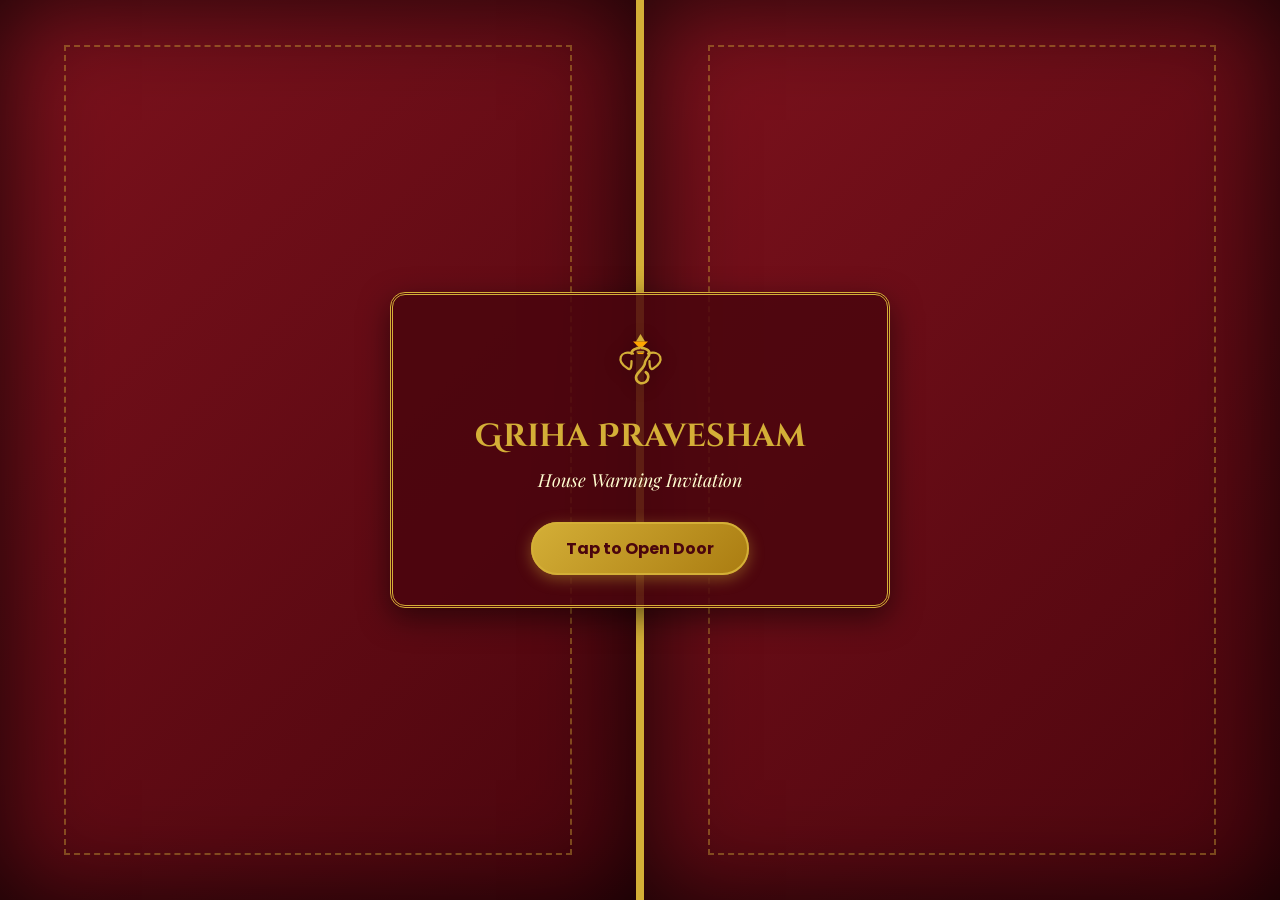
<file: index.html>
<!DOCTYPE html>
<html lang="en">

<head>
    <meta charset="UTF-8">
    <meta name="viewport" content="width=device-width, initial-scale=1.0">
    <title>House Warming Invitation | Griha Pravesham</title>
    <!-- Premium Fonts -->
    <link
        href="https://fonts.googleapis.com/css2?family=Cinzel+Decorative:wght@700&family=Great+Vibes&family=Playfair+Display:ital,wght@0,600;0,800;1,400&family=Poppins:wght@300;400;600&display=swap"
        rel="stylesheet">
    <!-- FontAwesome for Icons -->
    <link rel="stylesheet" href="https://cdnjs.cloudflare.com/ajax/libs/font-awesome/6.4.0/css/all.min.css">
    <link rel="stylesheet" href="styles.css">
</head>

<body>

    <!-- Background Music Element -->
    <audio id="bg-music" loop>
        <source src="premalu_bgm.webm" type="audio/webm">
        <source src="https://www.soundhelix.com/examples/mp3/SoundHelix-Song-2.mp3" type="audio/mpeg">
    </audio>

    <!-- Flower Petal Falling Canvas -->
    <canvas id="canvas"></canvas>

    <!-- Music Control Float Button -->
    <button id="music-toggle" class="music-btn hidden">
        <i class="fas fa-music"></i>
    </button>

    <!-- INTRO/DOOR SCREEN -->
    <div id="door-screen" class="door-container">
        <div class="door left-door">
            <div class="door-inner"></div>
        </div>
        <div class="door right-door">
            <div class="door-inner"></div>
        </div>

        <!-- Traditional Latch & Welcoming Label -->
        <div class="welcome-box">
            <!-- Vinayagar (Lord Ganesha) SVG Icon -->
            <svg class="ganesha-icon" viewBox="0 0 100 100">
                <!-- Crown (Kiritam) -->
                <path d="M 50 12 L 44 22 L 56 22 Z" fill="#D4AF37" />
                <path d="M 40 22 L 60 22 L 50 32 Z" fill="#FFA500" />
                <!-- Ears -->
                <path d="M 40 38 C 22 33, 17 48, 33 58 C 36 60, 38 58, 38 48" stroke="#D4AF37" stroke-width="3" fill="none" stroke-linecap="round" />
                <path d="M 60 38 C 78 33, 83 48, 67 58 C 64 60, 62 58, 62 48" stroke="#D4AF37" stroke-width="3" fill="none" stroke-linecap="round" />
                <!-- Face / Trunk -->
                <path d="M 38 38 C 38 28, 62 28, 62 38 C 62 43, 56 46, 56 50 C 56 58, 44 63, 44 70 C 44 76, 51 80, 57 76 C 61 73, 62 66, 57 63" stroke="#D4AF37" stroke-width="3.5" fill="none" stroke-linecap="round" stroke-linejoin="round" />
                <!-- Tilak (Forehead mark) -->
                <path d="M 48 34 L 50 31 L 52 34 Z" fill="#7E121D" />
                <line x1="45" y1="36" x2="55" y2="36" stroke="#D4AF37" stroke-width="2" />
                <line x1="46" y1="38" x2="54" y2="38" stroke="#FFA500" stroke-width="1.5" />
            </svg>
            <!-- Personalized Guest Greeting -->
            <div id="personalized-greeting" class="personalized-greeting hidden">
                <p class="dear-label">Dear</p>
                <h2 id="guest-name-welcome" class="guest-name"></h2>
                <p class="welcome-tag">Our Family Welcomes You</p>
            </div>
            <h1 class="welcome-title">Griha Pravesham</h1>
            <p class="welcome-subtitle">House Warming Invitation</p>
            <div class="traditional-latch" id="open-btn">
                <span>Tap to Open Door</span>
                <div class="ring-animation"></div>
            </div>
        </div>
    </div>

    <!-- MAIN INVITATION CONTENT -->
    <div id="main-content" class="main-container hidden">

        <!-- Marigold Garland Top Border Decor -->
        <div class="marigold-garland">
            <div class="flower"></div>
            <div class="flower"></div>
            <div class="flower"></div>
            <div class="flower"></div>
            <div class="flower"></div>
            <div class="flower"></div>
            <div class="flower"></div>
            <div class="flower"></div>
            <div class="flower"></div>
            <div class="flower"></div>
            <div class="flower"></div>
            <div class="flower"></div>
            <div class="flower"></div>
            <div class="flower"></div>
            <div class="flower"></div>
            <div class="flower"></div>
            <div class="flower"></div>
            <div class="flower"></div>
            <div class="flower"></div>
            <div class="flower"></div>
        </div>

        <header class="header">
            <div class="sub-heading">With the Blessings of the Almighty,</div>
            <h2 class="main-heading">HOUSEWARMING</h2>
        </header>

        <!-- Main Banner Image of House -->
        <div class="house-image-container">
            <img src="housewarming_entrance.png" alt="Our New Home" class="house-image">
            <div class="image-overlay"></div>
        </div>

        <!-- Invitation Message -->
        <section class="invitation-text">
            <p class="traditional-text">"Your gracious presence will make our celebration complete."</p>
            <!-- Personalized Guest Greeting -->
            <div id="main-personalized-greeting" class="main-personalized-greeting hidden">
                Dear <span id="guest-name-main"></span>,
            </div>
            <p class="message-body">
                Govindharaj & Family warmly invite you to celebrate the Housewarming Ceremony of our new home.
                Your presence and blessings will make this occasion truly memorable. We look forward to celebrating this
                joyous occasion with you and your family.
            </p>
        </section>

        <!-- Our House Story Section -->
        <section class="house-story-section">
            <div class="story-card">
                <div class="story-decor-top">
                    <span class="story-icon">🏡</span>
                </div>
                <h3 class="story-title">Our House Story</h3>
                <div class="story-divider"></div>
                <p class="story-line">Every brick holds a dream,</p>
                <p class="story-line">Every wall reflects love,</p>
                <p class="story-line">Every corner welcomes happiness.</p>
                <div class="story-decor-bottom">
                    <span class="story-sparkle">✨</span>
                </div>
            </div>
        </section>

        <!-- Countdown Timer -->
        <section class="countdown-section">
            <h4 class="countdown-title">Days to New Beginnings</h4>
            <div class="countdown-container" id="countdown-timer">
                <div class="countdown-item">
                    <span id="countdown-days" class="time-value">00</span>
                    <span class="time-label">Days</span>
                </div>
                <div class="countdown-item">
                    <span id="countdown-hours" class="time-value">00</span>
                    <span class="time-label">Hrs</span>
                </div>
                <div class="countdown-item">
                    <span id="countdown-minutes" class="time-value">00</span>
                    <span class="time-label">Mins</span>
                </div>
                <div class="countdown-item">
                    <span id="countdown-seconds" class="time-value">00</span>
                    <span class="time-label">Secs</span>
                </div>
            </div>
        </section>

        <!-- Glassmorphic Details Card Grid -->
        <section class="details-grid">
            <div class="detail-card">
                <div class="card-icon"><i class="fas fa-calendar-alt"></i></div>
                <h3> Date</h3>
                <p class="card-highlight">Thursday, September 17, 2026</p>
                <p class="card-desc">All Are Welcome</p>
            </div>

            <div class="detail-card">
                <div class="card-icon"><i class="fas fa-clock"></i></div>
                <h3>Time</h3>
                <p class="card-highlight">4:30 AM – 6:30 AM</p>
                <p class="card-desc">Housewarming Pooja Muhurtham</p>
            </div>

            <div class="detail-card">
                <div class="card-icon"><i class="fas fa-map-marked-alt"></i></div>
                <h3>Venue</h3>
                <p class="card-highlight">Nallanna Puram</p>
                <p class="card-desc">Pudukkudi, Thanjavur – 613402</p>
            </div>

            <div class="detail-card">
                <div class="card-icon"><i class="fas fa-utensils"></i></div>
                <h3>Breakfast</h3>
                <p class="card-highlight">7:30 AM onwards</p>
                <p class="card-desc">Traditional South Indian Breakfast</p>
            </div>

            <div class="detail-card">
                <div class="card-icon"><i class="fas fa-leaf"></i></div>
                <h3>Lunch</h3>
                <p class="card-highlight">12:00 PM onwards</p>
                <p class="card-desc">Traditional Feast (Virundhu Sapadu)</p>
            </div>
        </section>

        <!-- Action Buttons for Navigation & Calendar -->
        <div class="action-container" style="display: flex; gap: 15px; justify-content: center; flex-wrap: wrap; margin-bottom: 25px;">
            <a href="https://www.google.com/maps/dir/?api=1&destination=10.7413791,78.8929893" target="_blank"
                class="btn btn-primary">
                <i class="fas fa-directions"></i> Get Directions on Google Maps
            </a>
            <a href="https://calendar.google.com/calendar/render?action=TEMPLATE&text=Housewarming+Ceremony+%7C+Govindharaj+%26+Family&dates=20260917T043000/20260917T150000&details=We+warmly+invite+you+to+celebrate+our+Housewarming+Ceremony+with+us.+Location:+Nallanna+Puram,+Pudukkudi,+Thanjavur&location=Nallanna+Puram,+Pudukkudi,+Thanjavur&ctz=Asia/Kolkata" target="_blank"
                class="btn btn-secondary-calendar">
                <i class="fas fa-calendar-plus"></i> Add to Calendar
            </a>
        </div>
        <!-- Like/Blessing Button Section -->
        <section class="like-section">
            <div class="like-container">
                <p class="celebrate-text">Looking forward to celebrating with you.</p>
                <h3 class="see-you-title">See You Soon!</h3>
                
                <div class="like-button-wrapper" style="position: relative; margin: 0 auto 15px auto; width: 90px; height: 90px;">
                    <button id="like-btn" class="like-action-btn">
                        <i class="fas fa-heart"></i>
                        <div class="like-ring"></div>
                        <!-- Pointer Tap Indicator hint -->
                        <div class="tap-hint"><i class="fas fa-hand-pointer"></i></div>
                    </button>
                </div>
                
                <p class="like-label">Tap to Send Blessings & Love</p>
                <p class="like-count-text"><span id="like-count">128</span> Blessings Received</p>
            </div>
        </section>



        <!-- Host Footer -->
        <footer class="footer">
            <p class="footer-note">Hosted By</p>
            <h3 class="host-names">Govindharaj & Family</h3>
            <p class="footer-note" style="margin-top: 5px; font-style: italic;">Warmly Invite You</p>
            <p class="footer-contacts" style="margin-top: 15px;">Contact: <a href="tel:+919943719312" class="contact-link">+91 99437 19312</a> | <a href="tel:+919944455213" class="contact-link">+91 99444 55213</a></p>
            
            <!-- Made with love signature -->
            <p class="made-with-love">Made with ❤️</p>
        </footer>
    </div>





    <!-- Script Import -->
    <script src="script.js"></script>
</body>

</html>
</file>
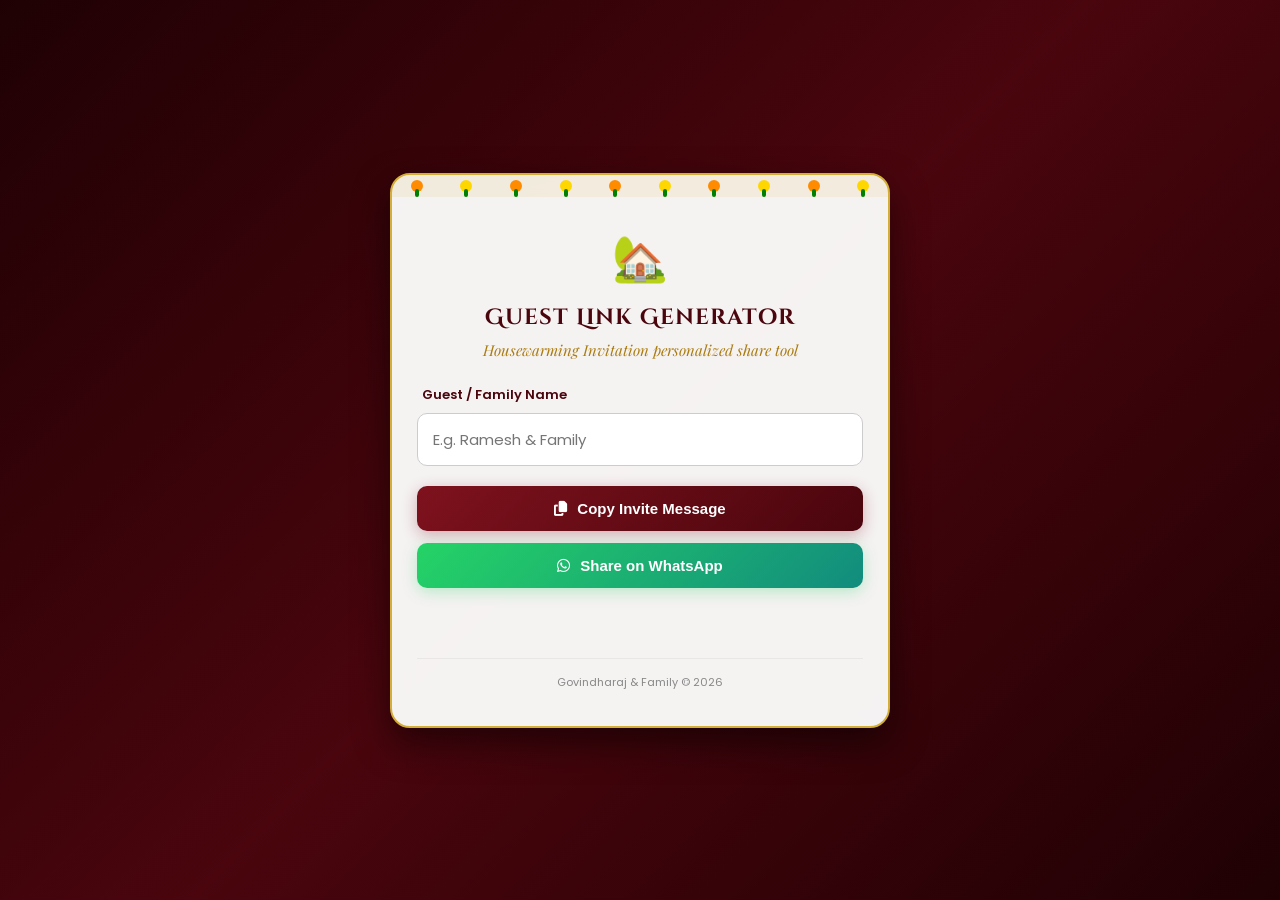
<file: generator.html>
<!DOCTYPE html>
<html lang="en">
<head>
    <meta charset="UTF-8">
    <meta name="viewport" content="width=device-width, initial-scale=1.0">
    <title>Guest Link Generator | Housewarming Invitation</title>
    <!-- Google Fonts -->
    <link href="https://fonts.googleapis.com/css2?family=Cinzel+Decorative:wght@700&family=Playfair+Display:ital,wght@0,600;1,500&family=Poppins:wght@400;500;600;700&display=swap" rel="stylesheet">
    <!-- FontAwesome Icons -->
    <link rel="stylesheet" href="https://cdnjs.cloudflare.com/ajax/libs/font-awesome/6.4.0/css/all.min.css">
    
    <style>
        * {
            margin: 0;
            padding: 0;
            box-sizing: border-box;
        }

        body {
            background: linear-gradient(135deg, #1f0104 0%, #4a050d 50%, #1f0104 100%);
            min-height: 100vh;
            font-family: 'Poppins', sans-serif;
            display: flex;
            justify-content: center;
            align-items: center;
            padding: 20px;
        }

        .generator-container {
            width: 100%;
            max-width: 500px;
            background: rgba(255, 255, 255, 0.95);
            border-radius: 20px;
            border: 2px solid #D4AF37;
            box-shadow: 0 15px 35px rgba(0, 0, 0, 0.5);
            padding: 35px 25px;
            text-align: center;
            backdrop-filter: blur(10px);
            position: relative;
        }

        /* Decorative Marigold Garland Header */
        .marigold-garland {
            display: flex;
            justify-content: space-around;
            position: absolute;
            top: 0;
            left: 0;
            right: 0;
            padding: 5px 0;
            background: rgba(212, 175, 55, 0.1);
            border-top-left-radius: 18px;
            border-top-right-radius: 18px;
        }

        .flower {
            width: 12px;
            height: 12px;
            background: #FF8C00;
            border-radius: 50%;
            position: relative;
        }

        .flower:nth-child(even) {
            background: #FFD700;
        }

        .flower::after {
            content: '';
            position: absolute;
            width: 4px;
            height: 8px;
            background: green;
            bottom: -5px;
            left: 4px;
            border-radius: 2px;
        }

        .g-logo {
            font-size: 45px;
            margin-top: 15px;
            margin-bottom: 10px;
            animation: bounce 2s infinite ease-in-out;
        }

        @keyframes bounce {
            0%, 100% { transform: translateY(0); }
            50% { transform: translateY(-8px); }
        }

        h2 {
            font-family: 'Cinzel Decorative', serif;
            color: #4A050D;
            font-size: 22px;
            margin-bottom: 8px;
            letter-spacing: 1px;
        }

        .subtitle {
            font-family: 'Playfair Display', serif;
            font-style: italic;
            color: #AA7C11;
            font-size: 15px;
            margin-bottom: 25px;
        }

        .input-group {
            margin-bottom: 20px;
            text-align: left;
        }

        label {
            display: block;
            font-size: 13px;
            font-weight: 600;
            color: #4A050D;
            margin-bottom: 8px;
            margin-left: 5px;
        }

        input {
            width: 100%;
            padding: 14px 15px;
            border: 1.5px solid #cccccc;
            border-radius: 10px;
            font-family: 'Poppins', sans-serif;
            font-size: 15px;
            outline: none;
            transition: all 0.3s;
        }

        input:focus {
            border-color: #D4AF37;
            box-shadow: 0 0 8px rgba(212, 175, 55, 0.2);
        }

        .actions {
            display: flex;
            flex-direction: column;
            gap: 12px;
            margin-bottom: 20px;
        }

        .btn {
            width: 100%;
            padding: 14px 20px;
            border-radius: 10px;
            font-size: 15px;
            font-weight: 600;
            cursor: pointer;
            display: flex;
            align-items: center;
            justify-content: center;
            gap: 10px;
            transition: all 0.2s;
            border: none;
        }

        .btn-copy {
            background: linear-gradient(135deg, #7E121D, #4A050D);
            color: white;
            box-shadow: 0 4px 15px rgba(126, 18, 29, 0.3);
        }

        .btn-whatsapp {
            background: linear-gradient(135deg, #25D366, #128C7E);
            color: white;
            box-shadow: 0 4px 15px rgba(37, 211, 102, 0.3);
        }

        .btn:active {
            transform: scale(0.97);
        }

        .status {
            font-size: 13.5px;
            font-weight: 500;
            min-height: 25px;
            line-height: 1.5;
            padding: 5px;
            border-radius: 6px;
        }

        .footer-sig {
            font-size: 11px;
            color: #888888;
            margin-top: 25px;
            border-top: 1px solid rgba(0,0,0,0.05);
            padding-top: 15px;
        }
    </style>
</head>
<body>

    <div class="generator-container">
        <!-- Flower Garland border deco -->
        <div class="marigold-garland">
            <div class="flower"></div>
            <div class="flower"></div>
            <div class="flower"></div>
            <div class="flower"></div>
            <div class="flower"></div>
            <div class="flower"></div>
            <div class="flower"></div>
            <div class="flower"></div>
            <div class="flower"></div>
            <div class="flower"></div>
        </div>

        <div class="g-logo">🏡</div>
        <h2>Guest Link Generator</h2>
        <p class="subtitle">Housewarming Invitation personalized share tool</p>

        <div class="input-group">
            <label for="guest-name">Guest / Family Name</label>
            <input type="text" id="guest-name" placeholder="E.g. Ramesh & Family" autocomplete="off">
        </div>

        <div class="actions">
            <button id="btn-copy" class="btn btn-copy">
                <i class="fas fa-copy"></i> Copy Invite Message
            </button>
            <button id="btn-whatsapp" class="btn btn-whatsapp">
                <i class="fab fa-whatsapp"></i> Share on WhatsApp
            </button>
        </div>

        <p id="status-msg" class="status"></p>

        <div class="footer-sig">
            Govindharaj & Family © 2026
        </div>
    </div>

    <script>
        const guestInput = document.getElementById('guest-name');
        const copyBtn = document.getElementById('btn-copy');
        const whatsappBtn = document.getElementById('btn-whatsapp');
        const statusMsg = document.getElementById('status-msg');

        function toTitleCase(str) {
            return str.replace(/\b\w/g, char => char.toUpperCase());
        }

        function getInviteMessage(nameVal) {
            let formattedName = nameVal.trim();
            // Capitalize first letters of each word
            formattedName = toTitleCase(formattedName);
            // Automatically append " & Family" if the user only entered a name without 'family'
            if (formattedName && !formattedName.toLowerCase().includes('family')) {
                formattedName = formattedName + ' & Family';
            }

            // Get base URL for the invitation index.html page (same folder/root)
            const origin = window.location.protocol + '//' + window.location.host;
            // Get pathname of invitation page (replaces current generator.html filename with empty/index.html)
            let path = window.location.pathname;
            if (path.endsWith('generator.html')) {
                path = path.slice(0, -14); // remove 'generator.html'
            }
            const inviteUrl = `${origin}${path}?name=${encodeURIComponent(formattedName)}`;

            return `*HOUSEWARMING CEREMONY INVITATION* 🏡✨\n\n` +
                   `Dear *${formattedName}*,\n\n` +
                   `With the blessings of the Almighty, we joyfully invite you and your family to celebrate the Housewarming Ceremony of our new home.\n\n` +
                   `🗓️ *Date:* Thursday, September 17, 2026\n` +
                   `🕟 *Time:* 4:30 AM – 6:30 AM\n` +
                   `📍 *Venue:* Nallanna Puram, Pudukkudi, Thanjavur\n\n` +
                   `Please click the link below to open your personalized digital invitation card, listen to the music, and get maps directions:\n` +
                   `👉 ${inviteUrl}\n\n` +
                   `We look forward to your gracious presence and blessings!\n\n` +
                   `Warm welcomes from,\n` +
                   `*Govindharaj & Family*`;
        }

        if (copyBtn && guestInput) {
            copyBtn.addEventListener('click', () => {
                const name = guestInput.value.trim();
                if (!name) {
                    statusMsg.textContent = "Please enter a guest name first!";
                    statusMsg.style.color = "red";
                    return;
                }

                const msg = getInviteMessage(name);
                navigator.clipboard.writeText(msg).then(() => {
                    statusMsg.textContent = `Copied complete invitation message for ${name}! You can paste it directly on WhatsApp.`;
                    statusMsg.style.color = "#7E121D";
                    guestInput.value = "";
                }).catch(err => {
                    statusMsg.textContent = "Error copying. Try sharing directly using the WhatsApp button!";
                    statusMsg.style.color = "red";
                });
            });
        }

        if (whatsappBtn && guestInput) {
            whatsappBtn.addEventListener('click', () => {
                const name = guestInput.value.trim();
                if (!name) {
                    statusMsg.textContent = "Please enter a guest name first!";
                    statusMsg.style.color = "red";
                    return;
                }

                const msg = getInviteMessage(name);
                const whatsappUrl = `https://wa.me/?text=${encodeURIComponent(msg)}`;
                
                statusMsg.textContent = `Opening WhatsApp to share with ${name}...`;
                statusMsg.style.color = "green";
                
                setTimeout(() => {
                    window.open(whatsappUrl, '_blank');
                    guestInput.value = "";
                    statusMsg.textContent = "";
                }, 1000);
            });
        }
    </script>
</body>
</html>
</file>
<file: styles.css>
/* Core Reset */
* {
    margin: 0;
    padding: 0;
    box-sizing: border-box;
}

body {
    font-family: 'Poppins', sans-serif;
    background-color: #FAF9F6; /* Premium Warm Ivory Cream */
    color: #333333;
    overflow-x: hidden;
    position: relative;
    min-height: 100vh;
}

/* Canvas for falling flower petals */
#canvas {
    position: fixed;
    top: 0;
    left: 0;
    width: 100%;
    height: 100%;
    pointer-events: none;
    z-index: 99;
}

/* Music Control Button */
.music-btn {
    position: fixed;
    bottom: 25px;
    right: 25px;
    width: 50px;
    height: 50px;
    border-radius: 50%;
    background: linear-gradient(135deg, #D4AF37, #AA7C11); /* Premium Gold */
    color: white;
    border: none;
    font-size: 20px;
    cursor: pointer;
    box-shadow: 0 4px 15px rgba(0, 0, 0, 0.2);
    z-index: 100;
    display: flex;
    justify-content: center;
    align-items: center;
    transition: transform 0.3s ease, background 0.3s ease;
}

.music-btn:hover {
    transform: scale(1.1) rotate(15deg);
}

.music-btn.playing {
    animation: rotateMusic 4s linear infinite;
    background: linear-gradient(135deg, #FF8C00, #D4AF37);
}

@keyframes rotateMusic {
    from { transform: rotate(0deg); }
    to { transform: rotate(360deg); }
}

.hidden {
    display: none !important;
}

/* DOOR SCREEN & ANIMATION */
.door-container {
    position: fixed;
    top: 0;
    left: 0;
    width: 100%;
    height: 100%;
    display: flex;
    z-index: 1000;
    overflow: hidden;
    transition: visibility 1.2s;
}

.door {
    width: 50%;
    height: 100%;
    background: linear-gradient(135deg, #7E121D, #4A050D); /* Royal Indian Crimson */
    position: relative;
    transition: transform 1.2s cubic-bezier(0.77, 0, 0.175, 1);
    box-shadow: inset 0 0 100px rgba(0,0,0,0.8);
    display: flex;
    align-items: center;
}

.left-door {
    transform-origin: left center;
    border-right: 4px solid #D4AF37; /* Gold divider border */
    justify-content: flex-end;
}

.right-door {
    transform-origin: right center;
    border-left: 4px solid #D4AF37;
    justify-content: flex-start;
}

/* Wood frame detailing inside the doors */
.door-inner {
    position: absolute;
    top: 5%;
    left: 10%;
    right: 10%;
    bottom: 5%;
    border: 2px dashed rgba(212, 175, 55, 0.4);
    pointer-events: none;
}

/* Door Opened State */
.door-container.opened .left-door {
    transform: translateX(-100%);
}

.door-container.opened .right-door {
    transform: translateX(100%);
}

/* Welcome overlay box */
.welcome-box {
    position: absolute;
    top: 50%;
    left: 50%;
    transform: translate(-50%, -50%);
    text-align: center;
    z-index: 1010;
    color: white;
    width: 90%;
    max-width: 500px;
    padding: 30px;
    background: rgba(74, 5, 13, 0.85); /* Crimson background overlay */
    border: 3px double #D4AF37;
    border-radius: 15px;
    box-shadow: 0 10px 30px rgba(0, 0, 0, 0.5);
    transition: opacity 0.8s ease, transform 0.8s ease;
}

.door-container.opened .welcome-box {
    opacity: 0;
    transform: translate(-50%, -60%);
    pointer-events: none;
}

.ganesha-icon {
    width: 75px;
    height: 75px;
    margin: 0 auto 15px auto;
    display: block;
    filter: drop-shadow(0 2px 8px rgba(0,0,0,0.3));
    animation: pulseIcon 2s infinite ease-in-out;
}

@keyframes pulseIcon {
    0%, 100% { transform: scale(1); }
    50% { transform: scale(1.1); }
}

.welcome-title {
    font-family: 'Cinzel Decorative', serif;
    font-size: 32px;
    color: #D4AF37;
    margin-bottom: 10px;
}

.welcome-subtitle {
    font-family: 'Playfair Display', serif;
    font-size: 18px;
    font-style: italic;
    color: #FFFDD0;
    margin-bottom: 30px;
}

/* Latch click ring animation */
.traditional-latch {
    display: inline-block;
    padding: 14px 35px;
    background: linear-gradient(135deg, #D4AF37, #AA7C11);
    color: #4A050D;
    font-weight: bold;
    border-radius: 30px;
    cursor: pointer;
    font-size: 16px;
    position: relative;
    box-shadow: 0 4px 15px rgba(212, 175, 55, 0.4);
    transition: transform 0.2s ease, box-shadow 0.2s ease;
}

.traditional-latch:hover {
    transform: scale(1.05);
    box-shadow: 0 6px 20px rgba(212, 175, 55, 0.6);
}

.traditional-latch span {
    position: relative;
    z-index: 2;
}

.ring-animation {
    position: absolute;
    top: 0;
    left: 0;
    width: 100%;
    height: 100%;
    border: 2px solid #D4AF37;
    border-radius: 30px;
    animation: ringSpread 1.8s infinite;
    z-index: 1;
    pointer-events: none;
}

@keyframes ringSpread {
    0% { transform: scale(1); opacity: 1; }
    100% { transform: scale(1.3); opacity: 0; }
}

/* MAIN CONTENT CONTAINER */
.main-container {
    max-width: 800px;
    margin: 0 auto;
    padding: 40px 20px 80px 20px;
    position: relative;
    animation: fadeInMain 1.5s ease;
}

@keyframes fadeInMain {
    from { opacity: 0; transform: translateY(30px); }
    to { opacity: 1; transform: translateY(0); }
}

/* Marigold Garland Decor */
.marigold-garland {
    display: flex;
    justify-content: center;
    width: 100%;
    height: 20px;
    margin-bottom: 25px;
    overflow: hidden;
}

.flower {
    width: 20px;
    height: 20px;
    border-radius: 50%;
    background-color: #FFA500; /* Marigold Orange */
    margin: 0 3px;
    position: relative;
    box-shadow: 0 2px 4px rgba(0,0,0,0.1);
}

.flower:nth-child(even) {
    background-color: #FFD700; /* Yellow Flower alternate */
}

/* Header Styling */
.header {
    text-align: center;
    margin-bottom: 35px;
}

.sub-heading {
    font-family: 'Playfair Display', serif;
    font-style: italic;
    font-size: 20px;
    color: #FF8C00;
    margin-bottom: 10px;
}

.main-heading {
    font-family: 'Cinzel Decorative', serif;
    font-size: 45px;
    color: #4A050D;
    text-shadow: 1px 1px 2px rgba(0,0,0,0.1);
}

/* Banner Image styling */
.house-image-container {
    width: 100%;
    height: auto;
    border-radius: 20px;
    overflow: hidden;
    box-shadow: 0 15px 40px rgba(0, 0, 0, 0.15);
    border: 5px solid #ffffff;
    margin-bottom: 40px;
    position: relative;
}

.house-image {
    width: 100%;
    height: 100%;
    object-fit: cover;
    display: block;
    transition: transform 1s ease;
}

.house-image-container:hover .house-image {
    transform: scale(1.05);
}

.image-overlay {
    position: absolute;
    top: 0;
    left: 0;
    width: 100%;
    height: 100%;
    box-shadow: inset 0 0 50px rgba(0,0,0,0.2);
    pointer-events: none;
}

/* Invitation Text Msg */
.invitation-text {
    text-align: center;
    max-width: 650px;
    margin: 0 auto 50px auto;
}

.traditional-text {
    font-family: 'Playfair Display', serif;
    font-weight: 600;
    font-size: 22px;
    color: #AA7C11;
    margin-bottom: 15px;
}

.message-body {
    font-size: 16px;
    line-height: 1.8;
    color: #555555;
    font-weight: 300;
}

.message-body strong {
    color: #4A050D;
    font-weight: 600;
}

/* Glassmorphic Grid Cards */
.details-grid {
    display: grid;
    grid-template-columns: 1fr;
    gap: 25px;
    margin-bottom: 50px;
}

@media (min-width: 600px) {
    .details-grid {
        grid-template-columns: repeat(3, 1fr);
    }
}

.detail-card {
    background: rgba(255, 255, 255, 0.7);
    border: 1px solid rgba(255, 255, 255, 0.5);
    border-radius: 20px;
    padding: 30px 20px;
    text-align: center;
    box-shadow: 0 10px 25px rgba(0, 0, 0, 0.05);
    backdrop-filter: blur(10px);
    -webkit-backdrop-filter: blur(10px);
    transition: transform 0.3s ease, box-shadow 0.3s ease;
}

.detail-card:hover {
    transform: translateY(-8px);
    box-shadow: 0 15px 35px rgba(0, 0, 0, 0.1);
    border-color: rgba(212, 175, 55, 0.3);
}

.card-icon {
    font-size: 30px;
    color: #FF8C00;
    margin-bottom: 15px;
}

.detail-card h3 {
    font-family: 'Playfair Display', serif;
    font-size: 20px;
    color: #4A050D;
    margin-bottom: 12px;
}

.card-highlight {
    font-size: 16px;
    font-weight: 600;
    color: #AA7C11;
    margin-bottom: 5px;
}

.card-desc {
    font-size: 14px;
    color: #666666;
}

/* Action button directions */
.action-container {
    text-align: center;
    margin-bottom: 60px;
}

.btn {
    display: inline-block;
    padding: 15px 35px;
    font-family: 'Poppins', sans-serif;
    font-weight: 600;
    text-decoration: none;
    border-radius: 12px;
    transition: transform 0.2s ease, box-shadow 0.2s ease;
    cursor: pointer;
    border: none;
    font-size: 15px;
}

.btn:active {
    transform: scale(0.98);
}

.btn-primary {
    background: linear-gradient(135deg, #7E121D, #4A050D);
    color: white;
    box-shadow: 0 8px 20px rgba(74, 5, 13, 0.2);
}

.btn-primary:hover {
    transform: translateY(-2px);
    box-shadow: 0 10px 25px rgba(74, 5, 13, 0.3);
}

.btn-secondary {
    background: linear-gradient(135deg, #D4AF37, #AA7C11);
    color: white;
    box-shadow: 0 8px 20px rgba(212, 175, 55, 0.2);
    width: 100%;
}

.btn-secondary:hover {
    box-shadow: 0 10px 25px rgba(212, 175, 55, 0.3);
}

/* RSVP Section Form */
.rsvp-section {
    max-width: 500px;
    margin: 0 auto 60px auto;
}

.rsvp-card {
    background: #ffffff;
    border-radius: 20px;
    padding: 40px 30px;
    box-shadow: 0 15px 35px rgba(0, 0, 0, 0.08);
    border: 1.5px solid rgba(212, 175, 55, 0.2);
    position: relative;
    overflow: hidden;
}

.rsvp-card h2 {
    font-family: 'Cinzel Decorative', serif;
    color: #4A050D;
    text-align: center;
    margin-bottom: 8px;
    font-size: 28px;
}

.rsvp-subtitle {
    text-align: center;
    font-size: 13px;
    color: #666666;
    margin-bottom: 30px;
}

.form-group {
    margin-bottom: 20px;
    display: flex;
    flex-direction: column;
}

.form-group label {
    font-size: 13px;
    font-weight: 600;
    color: #555555;
    margin-bottom: 8px;
}

.form-group input, .form-group select {
    padding: 12px 16px;
    border-radius: 10px;
    border: 1px solid #dddddd;
    font-family: 'Poppins', sans-serif;
    font-size: 14px;
    transition: border-color 0.3s ease;
}

.form-group input:focus, .form-group select:focus {
    outline: none;
    border-color: #D4AF37;
}

/* RSVP Success state overlay */
.rsvp-success {
    text-align: center;
    padding: 20px 0;
    animation: scaleIn 0.5s ease;
}

@keyframes scaleIn {
    from { transform: scale(0.9); opacity: 0; }
    to { transform: scale(1); opacity: 1; }
}

.success-icon {
    font-size: 60px;
    color: #7E121D;
    margin-bottom: 20px;
    animation: heartBeat 1.5s infinite;
}

@keyframes heartBeat {
    0%, 100% { transform: scale(1); }
    50% { transform: scale(1.15); }
}

.rsvp-success h3 {
    font-family: 'Playfair Display', serif;
    font-size: 22px;
    color: #4A050D;
    margin-bottom: 10px;
}

.rsvp-success p {
    font-size: 15px;
    color: #555555;
}

/* Host Footer */
.footer {
    text-align: center;
    border-top: 1.5px solid rgba(212, 175, 55, 0.2);
    padding-top: 25px;
    margin-top: 25px;
}

.footer-note {
    font-family: 'Playfair Display', serif;
    font-style: italic;
    color: #888888;
    font-size: 16px;
    margin-bottom: 8px;
}

.host-names {
    font-family: 'Cinzel Decorative', serif;
    color: #4A050D;
    font-size: 22px;
    margin-bottom: 12px;
}

.footer-contacts {
    font-size: 13px;
    color: #666666;
}

/* Hidden Admin Modal Panel */
.admin-modal {
    position: fixed;
    top: 0;
    left: 0;
    width: 100%;
    height: 100%;
    background: rgba(0,0,0,0.6);
    z-index: 2000;
    display: flex;
    justify-content: center;
    align-items: center;
}

.admin-content {
    background: white;
    padding: 30px;
    border-radius: 20px;
    width: 90%;
    max-width: 600px;
    box-shadow: 0 10px 30px rgba(0,0,0,0.3);
    position: relative;
    max-height: 80vh;
    overflow-y: auto;
}

.close-admin {
    position: absolute;
    top: 15px;
    right: 20px;
    font-size: 28px;
    font-weight: bold;
    cursor: pointer;
    color: #888888;
}

.close-admin:hover {
    color: #333333;
}

.admin-content h2 {
    font-family: 'Playfair Display', serif;
    color: #4A050D;
    margin-bottom: 20px;
    border-bottom: 2px solid #D4AF37;
    padding-bottom: 10px;
}

.admin-list-container table {
    width: 100%;
    border-collapse: collapse;
    margin-top: 10px;
}

.admin-list-container th, .admin-list-container td {
    padding: 12px;
    text-align: left;
    border-bottom: 1px solid #eeeeee;
    font-size: 14px;
}

.admin-list-container th {
    background-color: #fafafa;
    color: #4A050D;
    font-weight: 600;
}

/* Responsive adjustment */
@media(max-width: 600px) {
    .main-heading {
        font-size: 32px;
    }
    .header {
        margin-bottom: 25px;
    }
    .detail-card {
        padding: 25px 15px;
    }
    .like-container {
        padding: 10px;
    }
}

/* Like Section Styling */
.like-section {
    max-width: 400px;
    margin: 0 auto 60px auto;
}

.like-container {
    display: flex;
    flex-direction: column;
    align-items: center;
    text-align: center;
}

.like-action-btn {
    position: relative;
    width: 90px;
    height: 90px;
    border-radius: 50%;
    background: linear-gradient(135deg, #7E121D, #FF8C00);
    border: none;
    color: white;
    font-size: 36px;
    cursor: pointer;
    box-shadow: 0 8px 25px rgba(126, 18, 29, 0.4);
    display: flex;
    justify-content: center;
    align-items: center;
    transition: transform 0.2s cubic-bezier(0.175, 0.885, 0.32, 1.275), box-shadow 0.2s ease;
    outline: none;
}

.like-action-btn:hover {
    transform: scale(1.08);
    box-shadow: 0 10px 30px rgba(126, 18, 29, 0.5);
}

.like-action-btn:active {
    transform: scale(0.92);
}

.like-action-btn i {
    animation: heartPulse 2s infinite ease-in-out;
}

@keyframes heartPulse {
    0%, 100% { transform: scale(1); }
    50% { transform: scale(1.12); }
}

/* Pulsating outline ring */
.like-ring {
    position: absolute;
    top: -5px;
    left: -5px;
    right: -5px;
    bottom: -5px;
    border: 2px solid #FFA500;
    border-radius: 50%;
    animation: likeRingSpread 2s infinite;
    pointer-events: none;
}

@keyframes likeRingSpread {
    0% { transform: scale(1); opacity: 1; }
    100% { transform: scale(1.2); opacity: 0; }
}

.like-label {
    font-family: 'Playfair Display', serif;
    font-style: italic;
    font-size: 16px;
    color: #AA7C11;
    margin-top: 15px;
    margin-bottom: 5px;
    font-weight: 600;
}

.like-count-text {
    font-family: 'Poppins', sans-serif;
    font-size: 13px;
    color: #666666;
}

#like-count {
    font-weight: 700;
    color: #4A050D;
}

/* Floaty click hearts */
.click-heart {
    position: fixed;
    pointer-events: none;
    font-size: 24px;
    color: #7E121D;
    animation: floatUp 1.2s ease-out forwards;
    z-index: 10000;
}

@keyframes floatUp {
    0% {
        transform: translate(-50%, -50%) scale(0.5);
        opacity: 1;
    }
    50% {
        transform: translate(-50%, -150%) scale(1.2) rotate(15deg);
        opacity: 0.8;
    }
    100% {
        transform: translate(-50%, -250%) scale(1) rotate(-15deg);
        opacity: 0;
    }
}

/* Our House Story Section Styling */
.house-story-section {
    max-width: 500px;
    margin: 40px auto 40px auto;
    padding: 0 15px;
}

.story-card {
    background: rgba(255, 255, 255, 0.9);
    border-radius: 15px;
    padding: 30px 25px;
    border: 1px solid rgba(212, 175, 55, 0.3);
    box-shadow: 0 10px 25px rgba(0, 0, 0, 0.05);
    text-align: center;
    position: relative;
    backdrop-filter: blur(5px);
}

.story-decor-top {
    font-size: 24px;
    margin-bottom: 8px;
}

.story-title {
    font-family: 'Cinzel Decorative', serif;
    color: #4A050D;
    font-size: 20px;
    margin-bottom: 12px;
    letter-spacing: 1px;
}

.story-divider {
    width: 60px;
    height: 1px;
    background: linear-gradient(90deg, transparent, #D4AF37, transparent);
    margin: 0 auto 20px auto;
}

.story-line {
    font-family: 'Playfair Display', serif;
    font-size: 16px;
    font-style: italic;
    color: #333333;
    margin: 8px 0;
    line-height: 1.6;
}

.story-decor-bottom {
    font-size: 18px;
    margin-top: 12px;
}

/* Celebrating & See You text styles */
.celebrate-text {
    font-family: 'Playfair Display', serif;
    font-size: 16px;
    font-style: italic;
    color: #4A050D;
    margin-bottom: 5px;
}

.see-you-title {
    font-family: 'Cinzel Decorative', serif;
    color: #D4AF37;
    font-size: 20px;
    margin-bottom: 25px;
    letter-spacing: 1px;
}

/* Hand Tap Pointer hint styles */
.tap-hint {
    position: absolute;
    right: -10px;
    bottom: -10px;
    color: #FF8C00;
    font-size: 26px;
    filter: drop-shadow(0 0 6px rgba(255, 140, 0, 0.9)) drop-shadow(0 2px 4px rgba(0,0,0,0.4));
    animation: pointerPulse 1.2s infinite ease-in-out;
    pointer-events: none;
}

@keyframes pointerPulse {
    0%, 100% {
        transform: scale(1) translate(0, 0);
        opacity: 0.9;
    }
    50% {
        transform: scale(1.15) translate(-4px, -4px);
        opacity: 0.5;
    }
}

.made-with-love {
    font-family: 'Poppins', sans-serif;
    font-size: 11px;
    color: #999999;
    margin-top: 25px;
    letter-spacing: 0.5px;
}

/* Personalized Guest Greeting styles */
.personalized-greeting {
    margin-bottom: 25px;
    animation: scaleIn 0.8s ease;
    text-align: center;
    background: rgba(255, 255, 255, 0.05);
    padding: 15px 20px;
    border-radius: 12px;
    border: 1px solid rgba(212, 175, 55, 0.15);
    backdrop-filter: blur(2px);
    max-width: 320px;
    margin-left: auto;
    margin-right: auto;
}

.dear-label {
    font-family: 'Great Vibes', cursive;
    font-size: 28px;
    color: #D4AF37;
    margin-bottom: 2px;
    letter-spacing: 1px;
    text-shadow: 0 1px 3px rgba(0,0,0,0.3);
}

.guest-name {
    font-family: 'Cinzel Decorative', serif;
    font-size: 22px;
    color: #D4AF37;
    font-weight: 700;
    text-shadow: 0 0 10px rgba(212, 175, 55, 0.3), 0 2px 4px rgba(0,0,0,0.5);
    line-height: 1.3;
    letter-spacing: 0.5px;
}

.welcome-tag {
    font-family: 'Playfair Display', serif;
    font-style: italic;
    font-size: 15px;
    color: #FFFDD0;
    margin-top: 6px;
    opacity: 0.95;
    letter-spacing: 0.5px;
}

.main-personalized-greeting {
    text-align: center;
    font-family: 'Great Vibes', cursive;
    font-size: 32px;
    color: #AA7C11;
    margin-bottom: 20px;
    font-weight: 500;
}

.main-personalized-greeting span {
    font-family: 'Cinzel Decorative', serif;
    font-style: normal;
    color: #4A050D;
    font-weight: 700;
    font-size: 20px;
    display: block;
    margin-top: 5px;
    letter-spacing: 0.5px;
}

@keyframes slideUp {
    from {
        transform: translateY(30px);
        opacity: 0;
    }
    to {
        transform: translateY(0);
        opacity: 1;
    }
}

/* Clickable Contact Link styles */
.contact-link {
    color: #D4AF37;
    text-decoration: none;
    font-weight: 600;
    transition: color 0.3s, border-bottom 0.3s;
    border-bottom: 1px dashed rgba(212, 175, 55, 0.4);
    padding-bottom: 1px;
}

.contact-link:hover {
    color: #FFA500;
    border-bottom-color: #FFA500;
}

/* Countdown Timer Section Styling */
.countdown-section {
    max-width: 450px;
    margin: 30px auto;
    padding: 0 15px;
    text-align: center;
}

.countdown-title {
    font-family: 'Playfair Display', serif;
    font-style: italic;
    font-size: 15px;
    color: #AA7C11;
    letter-spacing: 1px;
    margin-bottom: 12px;
}

.countdown-container {
    display: flex;
    justify-content: space-between;
    gap: 12px;
}

.countdown-item {
    flex: 1;
    background: rgba(255, 255, 255, 0.85);
    border: 1px solid rgba(212, 175, 55, 0.25);
    border-radius: 12px;
    padding: 12px 5px;
    box-shadow: 0 4px 15px rgba(0, 0, 0, 0.05);
    text-align: center;
}

.time-value {
    font-family: 'Poppins', sans-serif;
    font-size: 22px;
    font-weight: 700;
    color: #4A050D;
    display: block;
}

.time-label {
    font-family: 'Poppins', sans-serif;
    font-size: 10px;
    text-transform: uppercase;
    color: #666666;
    display: block;
    margin-top: 3px;
}

/* Add to Calendar Button styles */
.btn-secondary-calendar {
    background: linear-gradient(135deg, #AA7C11, #D4AF37);
    color: white;
    border: none;
    display: inline-flex;
    align-items: center;
    justify-content: center;
    gap: 8px;
    padding: 12px 25px;
    border-radius: 30px;
    font-weight: 600;
    text-decoration: none;
    transition: transform 0.2s, box-shadow 0.2s;
    box-shadow: 0 4px 15px rgba(212, 175, 55, 0.3);
    font-size: 14px;
}

.btn-secondary-calendar:hover {
    transform: scale(1.05);
    box-shadow: 0 6px 20px rgba(212, 175, 55, 0.4);
}
</file>
